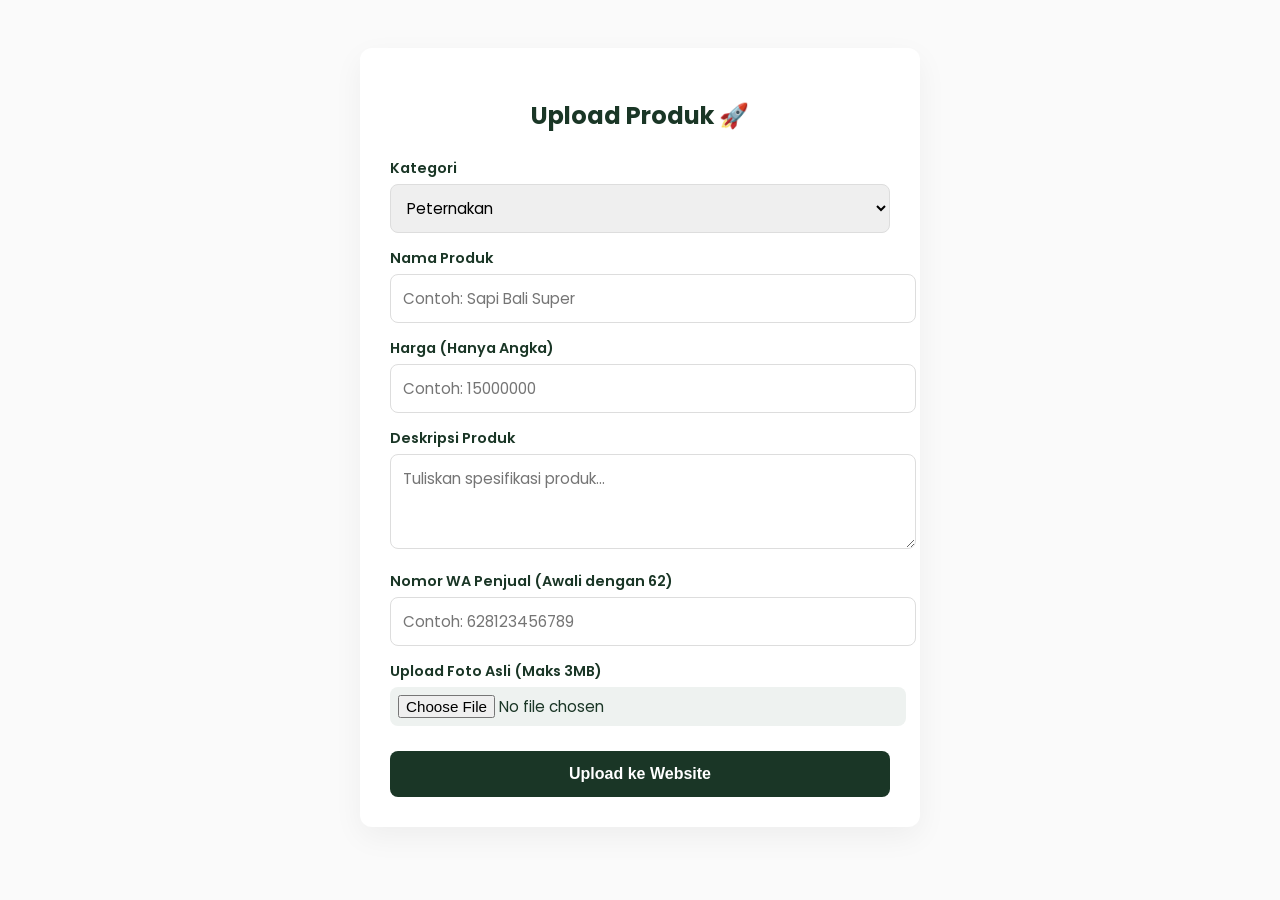
<file: admin.html>
<!doctype html>
<html lang="id">
  <head>
    <meta charset="UTF-8" />
    <meta name="viewport" content="width=device-width, initial-scale=1.0" />
    <title>Admin - Pasar Dusun</title>
    <link
      href="https://fonts.googleapis.com/css2?family=Poppins:wght@400;500;600;700&display=swap"
      rel="stylesheet"
    />
    <style>
      /* Desain Minimalis Khusus Admin */
      body {
        font-family: "Poppins", sans-serif;
        background-color: #fafafa;
        color: #1a3626;
        padding: 20px;
      }
      .container {
        max-width: 500px;
        margin: 20px auto;
        background: white;
        padding: 30px;
        border-radius: 12px;
        box-shadow: 0 10px 30px rgba(0, 0, 0, 0.05);
      }
      h2 {
        text-align: center;
        margin-bottom: 25px;
      }
      .form-group {
        margin-bottom: 15px;
      }
      label {
        display: block;
        font-weight: 600;
        font-size: 0.9rem;
        margin-bottom: 5px;
      }
      input,
      select,
      textarea {
        width: 100%;
        padding: 12px;
        border: 1px solid #ddd;
        border-radius: 8px;
        font-family: "Poppins", sans-serif;
        font-size: 0.95rem;
      }
      input[type="file"] {
        padding: 8px;
        border: none;
        background: #eef2f0;
      }
      button {
        width: 100%;
        padding: 14px;
        background-color: #1a3626;
        color: white;
        border: none;
        border-radius: 8px;
        font-weight: 600;
        font-size: 1rem;
        cursor: pointer;
        transition: 0.3s;
        margin-top: 10px;
      }
      button:hover {
        opacity: 0.8;
        transform: translateY(-2px);
      }
      #loading {
        display: none;
        text-align: center;
        margin-top: 15px;
        font-weight: bold;
        color: #d35400;
        animation: pulse 1s infinite;
      }
      @keyframes pulse {
        0% {
          opacity: 0.6;
        }
        50% {
          opacity: 1;
        }
        100% {
          opacity: 0.6;
        }
      }
    </style>
  </head>
  <body>
    <div class="container">
      <h2>Upload Produk 🚀</h2>
      <form id="formAdmin">
        <div class="form-group">
          <label>Kategori</label>
          <select id="kategori" required>
            <option value="Peternakan">Peternakan</option>
            <option value="Perikanan">Perikanan</option>
            <option value="Pertanian">Pertanian</option>
            <option value="Budaya">Budaya</option>
          </select>
        </div>
        <div class="form-group">
          <label>Nama Produk</label>
          <input
            type="text"
            id="nama"
            placeholder="Contoh: Sapi Bali Super"
            required
          />
        </div>
        <div class="form-group">
          <label>Harga (Hanya Angka)</label>
          <input
            type="number"
            id="harga"
            placeholder="Contoh: 15000000"
            required
          />
        </div>
        <div class="form-group">
          <label>Deskripsi Produk</label>
          <textarea
            id="deskripsi"
            rows="3"
            placeholder="Tuliskan spesifikasi produk..."
            required
          ></textarea>
        </div>
        <div class="form-group">
          <label>Nomor WA Penjual (Awali dengan 62)</label>
          <input
            type="number"
            id="nowa"
            placeholder="Contoh: 628123456789"
            required
          />
        </div>
        <div class="form-group">
          <label>Upload Foto Asli (Maks 3MB)</label>
          <input type="file" id="gambar" accept="image/*" required />
        </div>

        <button type="submit" id="btnSubmit">Upload ke Website</button>
        <div id="loading">
          ⏳ Sedang mengupload ke Server... Mohon tunggu jangan ditutup!
        </div>
      </form>
    </div>

    <script>
      // URL API Google Script kamu sudah dimasukkan di sini
      const URL_API =
        "https://script.google.com/macros/s/AKfycbzOFuoNDhGlgCUWVyka1lPg1uj0QDE81hq6QPGBjExsA-AcJ47WUlyEPzpBNIzLaaUC2Q/exec";

      document
        .getElementById("formAdmin")
        .addEventListener("submit", function (e) {
          e.preventDefault(); // Mencegah halaman refresh

          const fileInput = document.getElementById("gambar");
          const file = fileInput.files[0];

          if (!file) {
            alert("Pilih foto dulu bro!");
            return;
          }

          // Memunculkan tulisan loading & menyembunyikan tombol
          document.getElementById("btnSubmit").style.display = "none";
          document.getElementById("loading").style.display = "block";

          // Proses membaca gambar menjadi kode rahasia Base64
          const reader = new FileReader();
          reader.onload = function () {
            const base64String = reader.result;

            // Menyusun paket data untuk dikirim ke Google Sheet
            const payload = {
              kategori: document.getElementById("kategori").value,
              nama: document.getElementById("nama").value,
              harga: document.getElementById("harga").value,
              deskripsi: document.getElementById("deskripsi").value,
              nowa: document.getElementById("nowa").value,
              namaFile: file.name,
              mimeType: file.type,
              base64: base64String,
            };

            // Mengirim data ke URL API kamu
            fetch(URL_API, {
              method: "POST",
              body: JSON.stringify(payload),
            })
              .then((response) => response.json())
              .then((data) => {
                if (data.status === "sukses") {
                  alert(
                    "Mantap! Gambar dan Data berhasil masuk ke Google Sheet & Website.",
                  );
                  document.getElementById("formAdmin").reset(); // Kosongkan form
                } else {
                  alert("Gagal: " + data.error);
                }
              })
              .catch((error) => {
                alert("Terjadi kesalahan jaringan.");
                console.error(error);
              })
              .finally(() => {
                // Mengembalikan tombol dan menghilangkan loading
                document.getElementById("btnSubmit").style.display = "block";
                document.getElementById("loading").style.display = "none";
              });
          };

          reader.readAsDataURL(file); // Eksekusi pembacaan file
        });
    </script>
  </body>
</html>
</file>
